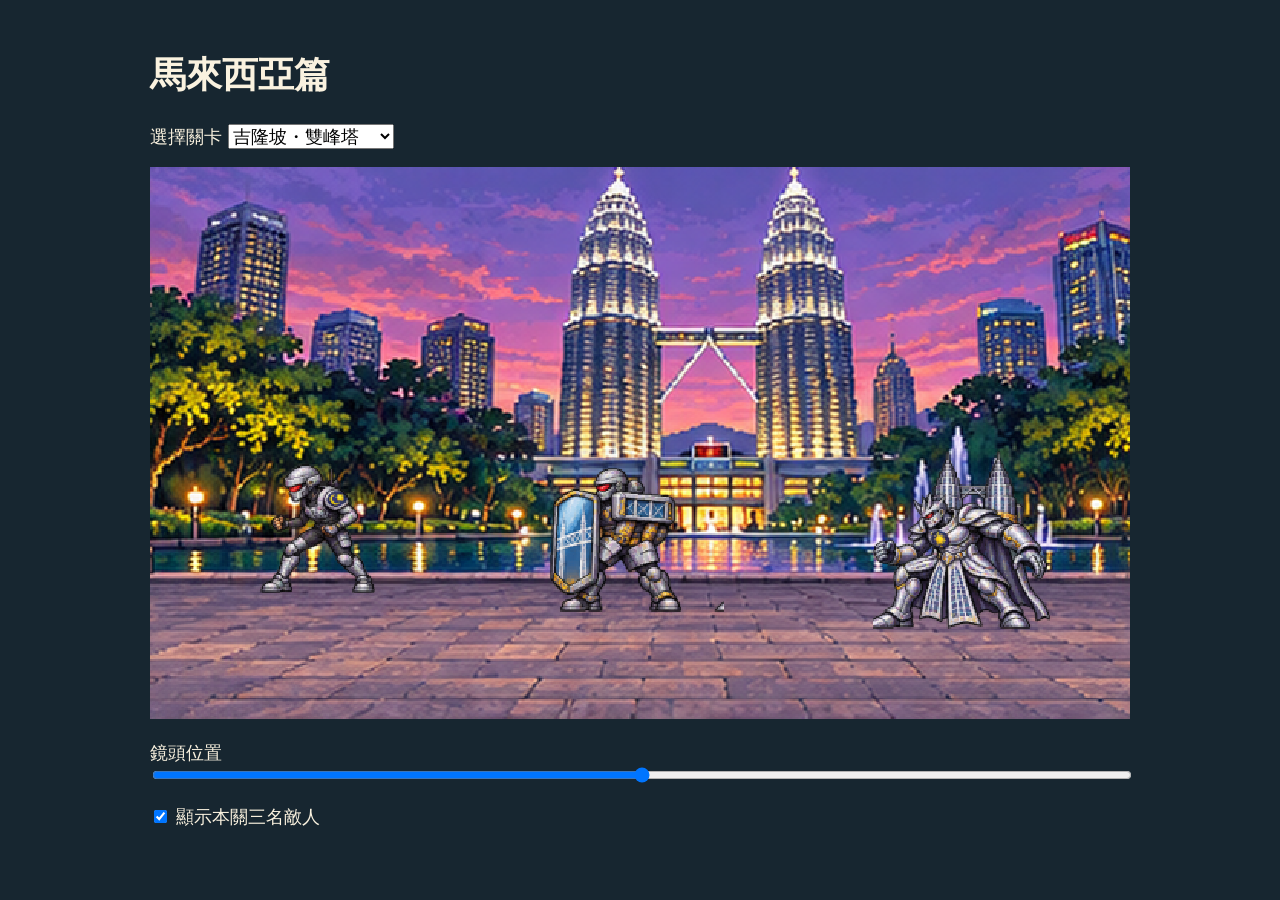
<file: assets/sea/malaysia/Malaysia-Arcade/preview.html>
<!doctype html><html lang="zh-Hant"><meta charset="utf-8"><meta name="viewport" content="width=device-width,initial-scale=1"><title>馬來西亞篇關卡預覽</title>
<style>body{max-width:980px;margin:4vw auto;padding:0 16px;background:#172630;color:#faf2df;font:18px system-ui}canvas{width:100%;image-rendering:pixelated}input[type=range]{width:100%}select{font:inherit}label{display:block;margin:1em 0}</style><h1>馬來西亞篇</h1><label>選擇關卡 <select><option value="01">吉隆坡・雙峰塔</option><option value="02">吉隆坡・中央市場</option><option value="03">檳城・喬治市</option><option value="04">馬六甲・紅屋廣場</option><option value="05">怡保・舊街場</option><option value="06">亞庇・海濱</option></select></label><canvas width="640" height="360"></canvas><label>鏡頭位置<input type="range" min="0" max="1000" value="500"></label><label><input type="checkbox" checked> 顯示本關三名敵人</label><p id="msg"></p><script>
const ctx=document.querySelector('canvas').getContext('2d'),select=document.querySelector('select'),camera=document.querySelector('[type=range]'),show=document.querySelector('[type=checkbox]');
let assets,version=0;
function draw(){if(!assets)return;const [bg,...crew]=assets;const x=Math.round((bg.width-640)*camera.value/1000);ctx.drawImage(bg,-x,0);if(show.checked)crew.forEach((img,i)=>ctx.drawImage(img,[110,318,530][i]-64,[278,290,301][i]-122));}
async function load(){const current=++version;try{const next=await Promise.all(['stage','scout','guard','boss'].map(async n=>{const img=new Image();img.src=select.value+'/'+n+'.png';await img.decode();return img}));if(current!==version)return;assets=next;camera.value=500;draw();document.querySelector('#msg').textContent='';}catch{if(current===version)document.querySelector('#msg').textContent='請先將整個資料夾解壓縮。';}}
select.onchange=load;show.onchange=camera.oninput=draw;load();
</script></html>
</file>
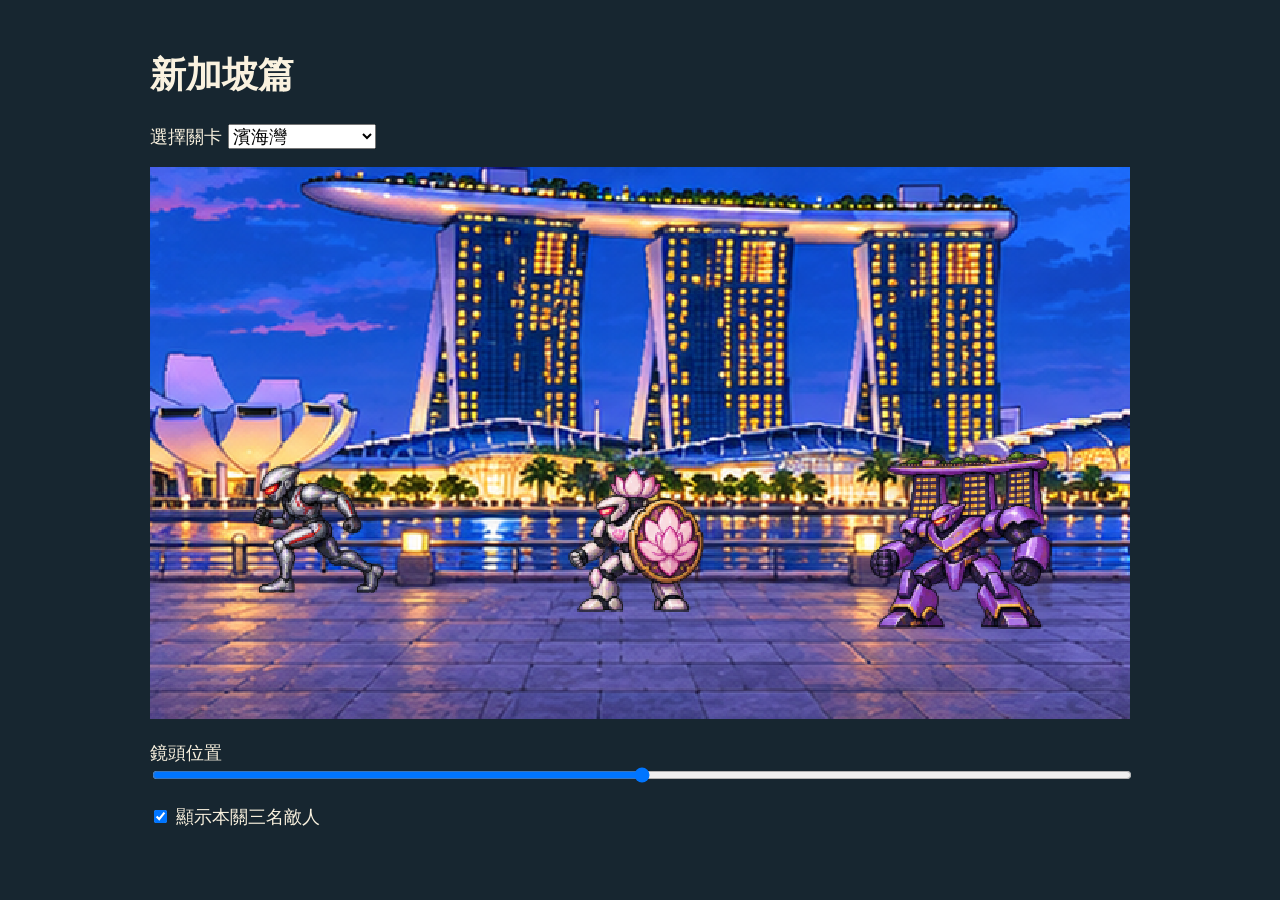
<file: assets/sea/singapore/Singapore-Arcade/preview.html>
<!doctype html><html lang="zh-Hant"><meta charset="utf-8"><meta name="viewport" content="width=device-width,initial-scale=1"><title>新加坡篇關卡預覽</title>
<style>body{max-width:980px;margin:4vw auto;padding:0 16px;background:#172630;color:#faf2df;font:18px system-ui}canvas{width:100%;image-rendering:pixelated}input[type=range]{width:100%}select{font:inherit}label{display:block;margin:1em 0}</style><h1>新加坡篇</h1><label>選擇關卡 <select><option value="01">濱海灣</option><option value="02">濱海灣花園</option><option value="03">牛車水</option><option value="04">小印度</option><option value="05">克拉碼頭</option><option value="06">樟宜・星耀樟宜</option></select></label><canvas width="640" height="360"></canvas><label>鏡頭位置<input type="range" min="0" max="1000" value="500"></label><label><input type="checkbox" checked> 顯示本關三名敵人</label><p id="msg"></p><script>
const ctx=document.querySelector('canvas').getContext('2d'),select=document.querySelector('select'),camera=document.querySelector('[type=range]'),show=document.querySelector('[type=checkbox]');
let assets,version=0;
function draw(){if(!assets)return;const [bg,...crew]=assets;const x=Math.round((bg.width-640)*camera.value/1000);ctx.drawImage(bg,-x,0);if(show.checked)crew.forEach((img,i)=>ctx.drawImage(img,[110,318,530][i]-64,[278,290,301][i]-122));}
async function load(){const current=++version;try{const next=await Promise.all(['stage','scout','guard','boss'].map(async n=>{const img=new Image();img.src=select.value+'/'+n+'.png';await img.decode();return img}));if(current!==version)return;assets=next;camera.value=500;draw();document.querySelector('#msg').textContent='';}catch{if(current===version)document.querySelector('#msg').textContent='請先將整個資料夾解壓縮。';}}
select.onchange=load;show.onchange=camera.oninput=draw;load();
</script></html>
</file>
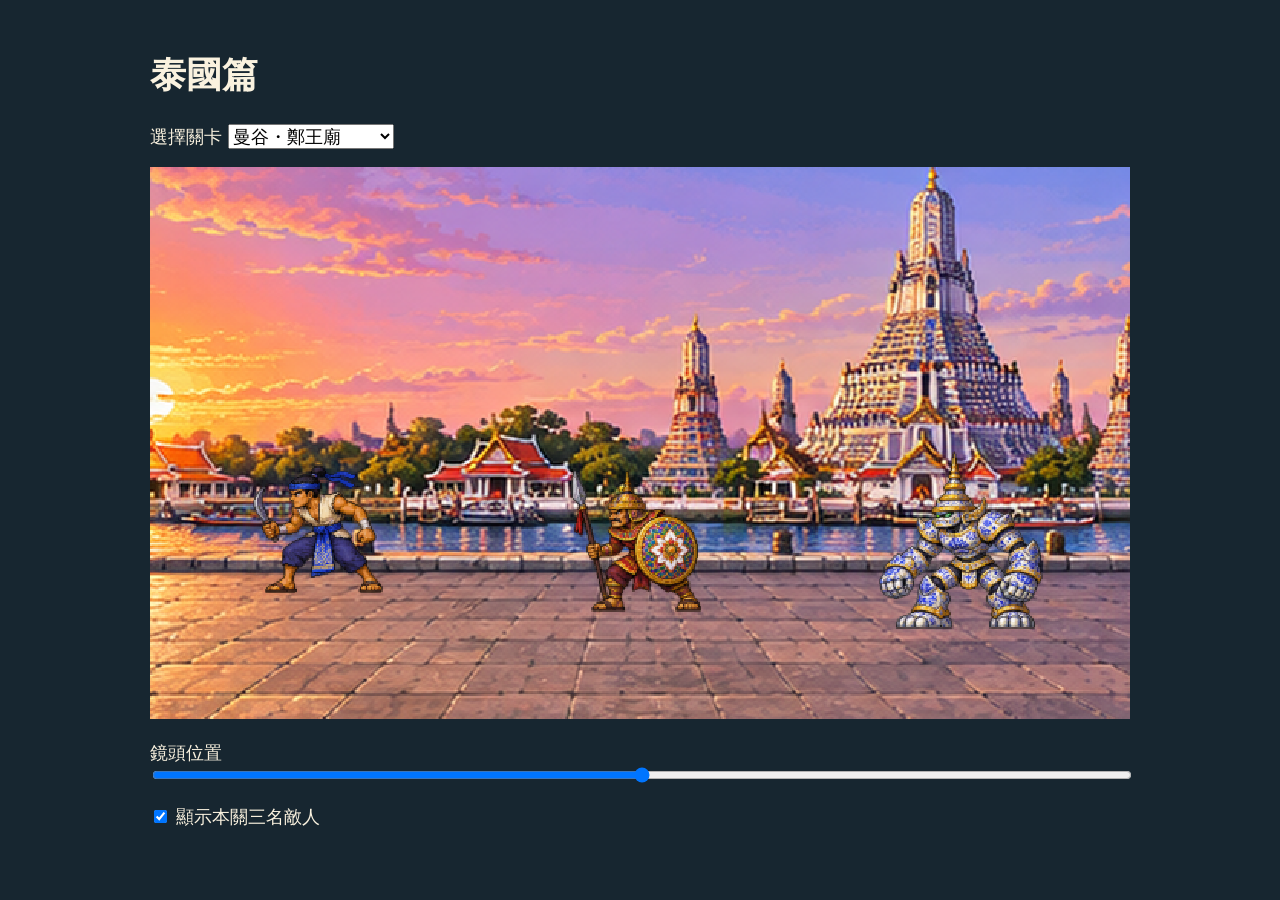
<file: assets/sea/thailand/Thailand-Arcade/preview.html>
<!doctype html><html lang="zh-Hant"><meta charset="utf-8"><meta name="viewport" content="width=device-width,initial-scale=1"><title>泰國篇關卡預覽</title>
<style>body{max-width:980px;margin:4vw auto;padding:0 16px;background:#172630;color:#faf2df;font:18px system-ui}canvas{width:100%;image-rendering:pixelated}input[type=range]{width:100%}select{font:inherit}label{display:block;margin:1em 0}</style><h1>泰國篇</h1><label>選擇關卡 <select><option value="01">曼谷・鄭王廟</option><option value="02">曼谷・耀華力路</option><option value="03">大城・古城</option><option value="04">清邁・古城門</option><option value="05">素可泰・歷史公園</option><option value="06">普吉・老城</option></select></label><canvas width="640" height="360"></canvas><label>鏡頭位置<input type="range" min="0" max="1000" value="500"></label><label><input type="checkbox" checked> 顯示本關三名敵人</label><p id="msg"></p><script>
const ctx=document.querySelector('canvas').getContext('2d'),select=document.querySelector('select'),camera=document.querySelector('[type=range]'),show=document.querySelector('[type=checkbox]');
let assets,version=0;
function draw(){if(!assets)return;const [bg,...crew]=assets;const x=Math.round((bg.width-640)*camera.value/1000);ctx.drawImage(bg,-x,0);if(show.checked)crew.forEach((img,i)=>ctx.drawImage(img,[110,318,530][i]-64,[278,290,301][i]-122));}
async function load(){const current=++version;try{const next=await Promise.all(['stage','scout','guard','boss'].map(async n=>{const img=new Image();img.src=select.value+'/'+n+'.png';await img.decode();return img}));if(current!==version)return;assets=next;camera.value=500;draw();document.querySelector('#msg').textContent='';}catch{if(current===version)document.querySelector('#msg').textContent='請先將整個資料夾解壓縮。';}}
select.onchange=load;show.onchange=camera.oninput=draw;load();
</script></html>
</file>
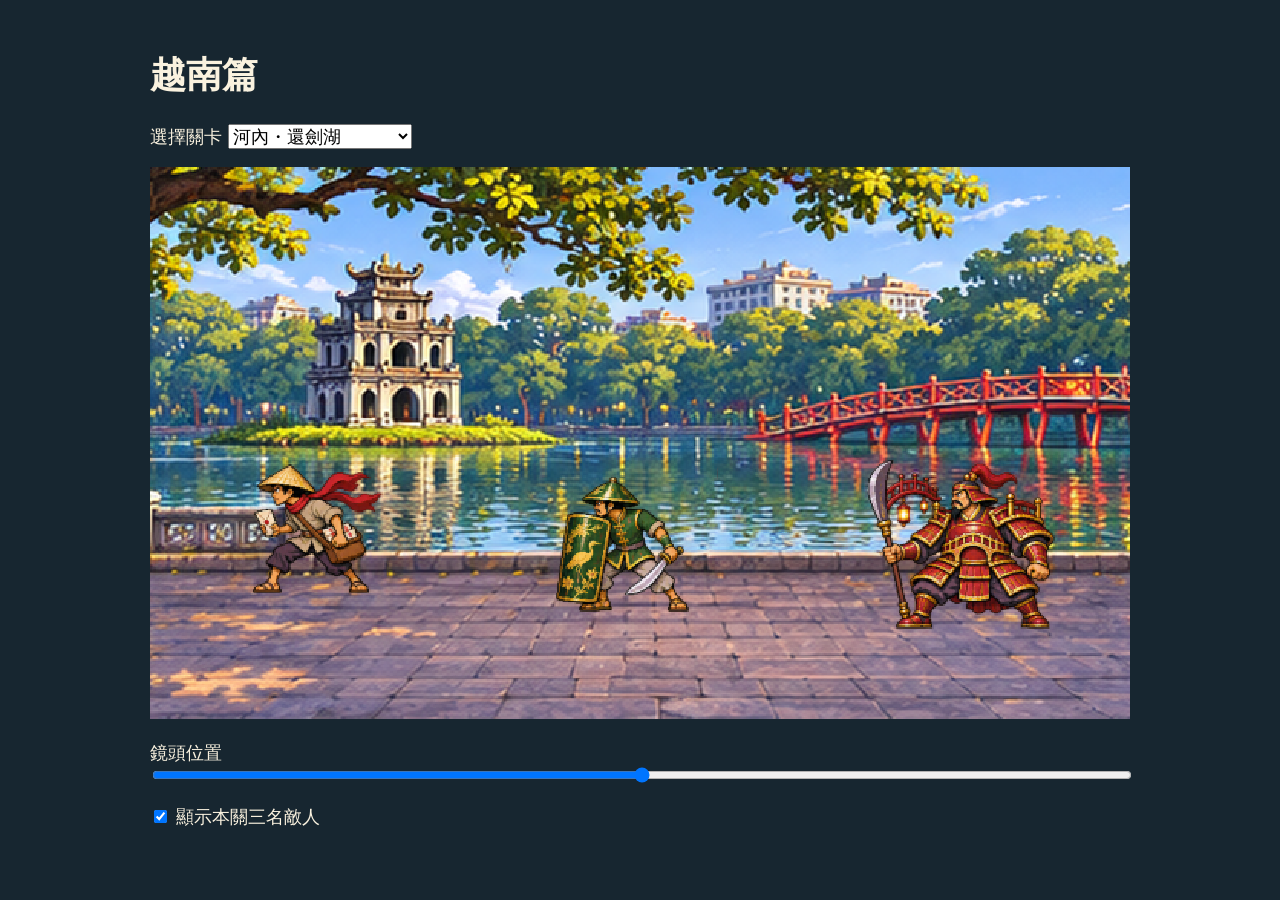
<file: assets/sea/vietnam/Vietnam-Arcade/preview.html>
<!doctype html><html lang="zh-Hant"><meta charset="utf-8"><meta name="viewport" content="width=device-width,initial-scale=1"><title>越南篇關卡預覽</title>
<style>body{max-width:980px;margin:4vw auto;padding:0 16px;background:#172630;color:#faf2df;font:18px system-ui}canvas{width:100%;image-rendering:pixelated}input[type=range]{width:100%}select{font:inherit}label{display:block;margin:1em 0}</style><h1>越南篇</h1><label>選擇關卡 <select><option value="01">河內・還劍湖</option><option value="02">河內・老城區</option><option value="03">順化・皇城</option><option value="04">會安・古城</option><option value="05">峴港・龍橋</option><option value="06">胡志明市・濱城市場</option></select></label><canvas width="640" height="360"></canvas><label>鏡頭位置<input type="range" min="0" max="1000" value="500"></label><label><input type="checkbox" checked> 顯示本關三名敵人</label><p id="msg"></p><script>
const ctx=document.querySelector('canvas').getContext('2d'),select=document.querySelector('select'),camera=document.querySelector('[type=range]'),show=document.querySelector('[type=checkbox]');
let assets,version=0;
function draw(){if(!assets)return;const [bg,...crew]=assets;const x=Math.round((bg.width-640)*camera.value/1000);ctx.drawImage(bg,-x,0);if(show.checked)crew.forEach((img,i)=>ctx.drawImage(img,[110,318,530][i]-64,[278,290,301][i]-122));}
async function load(){const current=++version;try{const next=await Promise.all(['stage','scout','guard','boss'].map(async n=>{const img=new Image();img.src=select.value+'/'+n+'.png';await img.decode();return img}));if(current!==version)return;assets=next;camera.value=500;draw();document.querySelector('#msg').textContent='';}catch{if(current===version)document.querySelector('#msg').textContent='請先將整個資料夾解壓縮。';}}
select.onchange=load;show.onchange=camera.oninput=draw;load();
</script></html>
</file>
